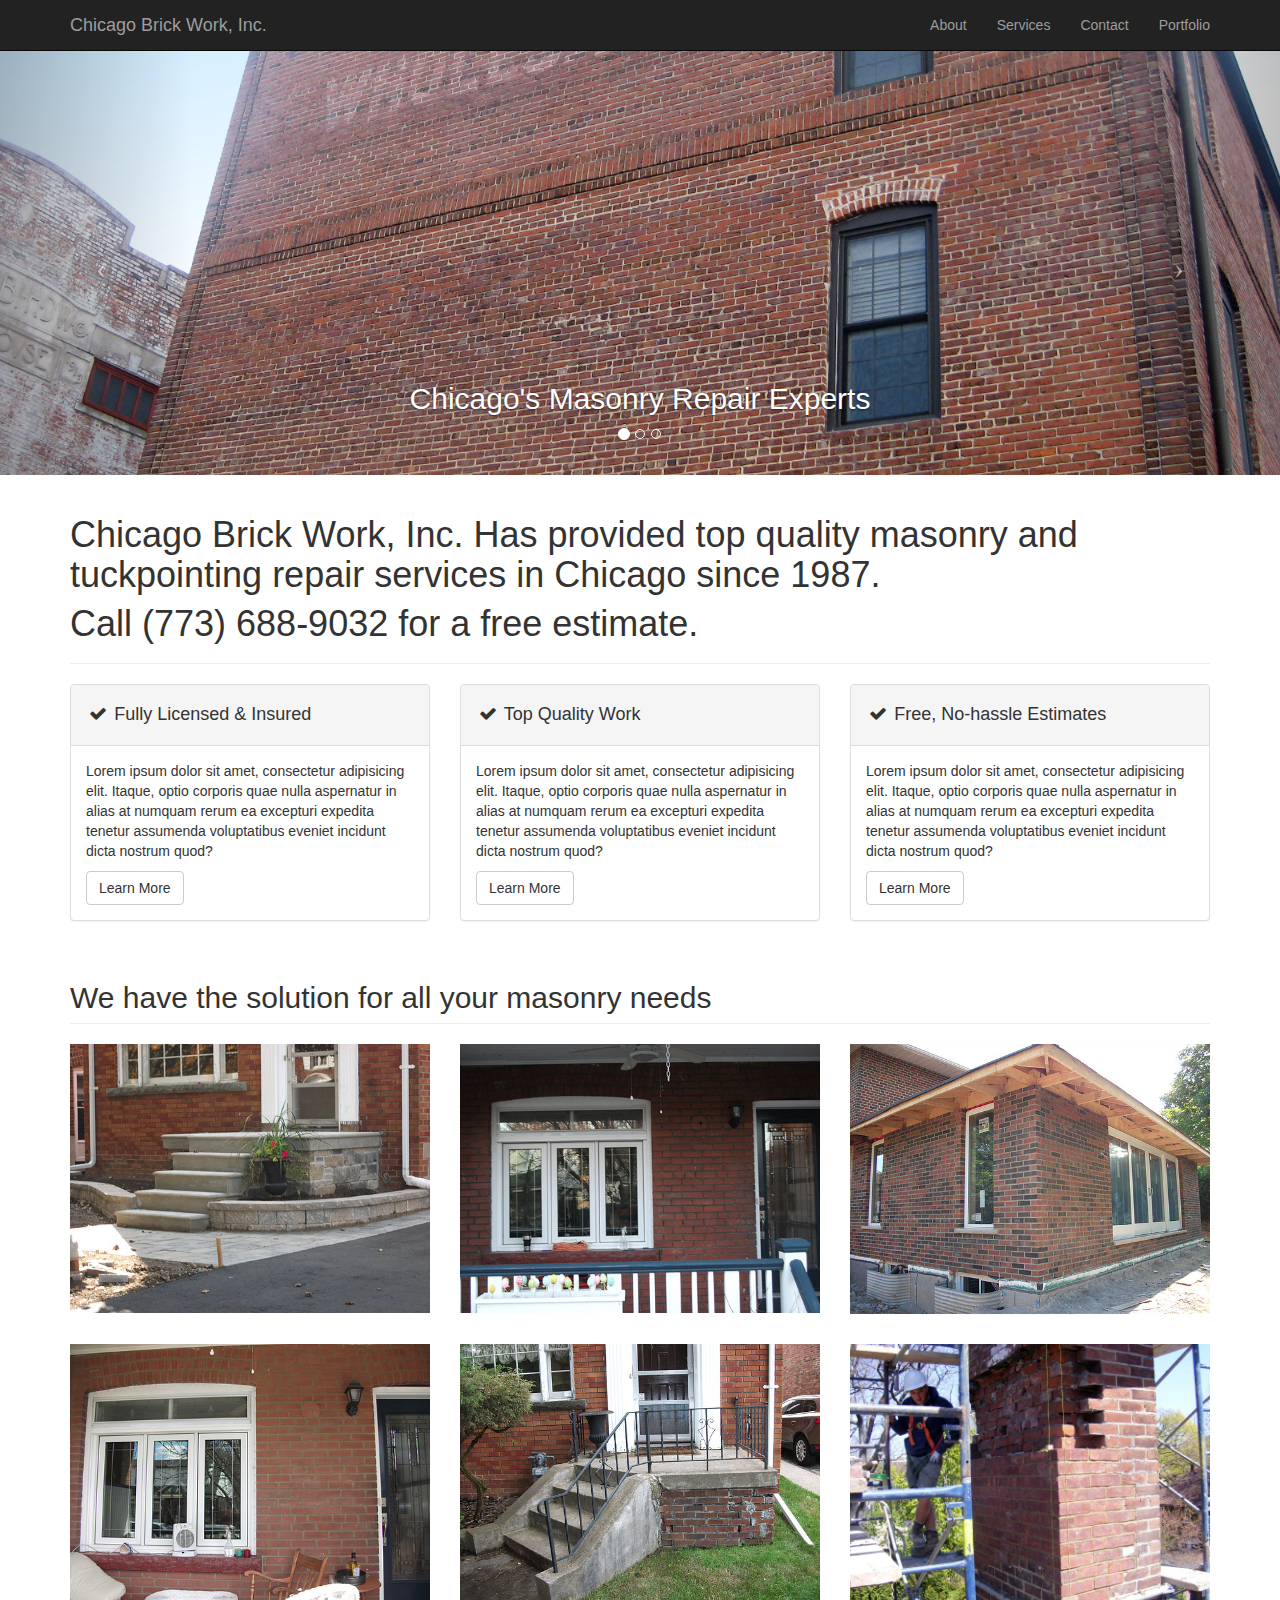
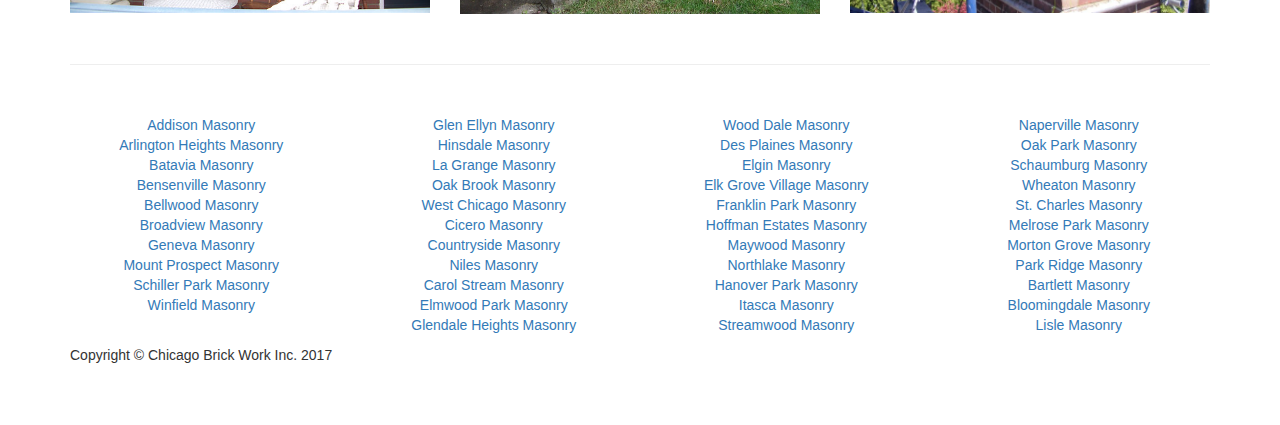
<file: index.html>
<!DOCTYPE html>
<html lang="en">

<head>

    <meta charset="utf-8">
    <meta http-equiv="X-UA-Compatible" content="IE=edge">
    <meta name="viewport" content="width=device-width, initial-scale=1">
    <meta name="description" content="">
    <meta name="author" content="">

    <title>Chicago, IL Brick Work, Chicago's Tuckpointing and Masonry repair since 1987 </title>

    <!-- Bootstrap Core CSS -->
    <link href="css/bootstrap.min.css" rel="stylesheet">

    <!-- Custom CSS -->
    <link href="css/modern-business.css" rel="stylesheet">

    <!-- Custom Fonts -->
    <link href="font-awesome/css/font-awesome.min.css" rel="stylesheet" type="text/css">

    <!-- HTML5 Shim and Respond.js IE8 support of HTML5 elements and media queries -->
    <!-- WARNING: Respond.js doesn't work if you view the page via file:// -->
    <!--[if lt IE 9]>
        <script src="https://oss.maxcdn.com/libs/html5shiv/3.7.0/html5shiv.js"></script>
        <script src="https://oss.maxcdn.com/libs/respond.js/1.4.2/respond.min.js"></script>
    <![endif]-->

</head>

<body>

    <!-- Navigation -->
    <nav class="navbar navbar-inverse navbar-fixed-top" role="navigation">
        <div class="container">
            <!-- Brand and toggle get grouped for better mobile display -->
            <div class="navbar-header">
                <button type="button" class="navbar-toggle" data-toggle="collapse" data-target="#bs-example-navbar-collapse-1">
                    <span class="sr-only">Toggle navigation</span>
                    <span class="icon-bar"></span>
                    <span class="icon-bar"></span>
                    <span class="icon-bar"></span>
                </button>
                <a class="navbar-brand" href="index.html">Chicago Brick Work, Inc.</a>
            </div>
            <!-- Collect the nav links, forms, and other content for toggling -->
            <div class="collapse navbar-collapse" id="bs-example-navbar-collapse-1">
                <ul class="nav navbar-nav navbar-right">
                    <li>
                        <a href="about.html">About</a>
                    </li>
                    <li>
                        <a href="services.html">Services</a>
                    </li>
                    <li>
                        <a href="contact.html">Contact</a>
                    </li>
                    
                     <li>
                        <a href="portfolio-3-col.html">Portfolio</a>
                    </li>
                </ul>
            </div>
            <!-- /.navbar-collapse -->
        </div>
        <!-- /.container -->
    </nav>

    <!-- Header Carousel -->
    <header id="myCarousel" class="carousel slide">
        <!-- Indicators -->
        <ol class="carousel-indicators">
            <li data-target="#myCarousel" data-slide-to="0" class="active"></li>
            <li data-target="#myCarousel" data-slide-to="1"></li>
            <li data-target="#myCarousel" data-slide-to="2"></li>
        </ol>

        <!-- Wrapper for slides -->
        <div class="carousel-inner">
            <div class="item active">
                <div class="fill" style="background-image:url('images/downtown.png');"></div>
                <div class="carousel-caption">
                    <h2>Chicago's Masonry Repair Experts</h2>
                </div>
            </div>
            <div class="item">
                <div class="fill" style="background-image:url('images/bricks.jpg');"></div>
                <div class="carousel-caption">
                    <h2>Over 30 years of Experience</h2>
                </div>
            </div>
            <div class="item">
                <div class="fill" style="background-image:url('images/1405Broadway.jpg');"></div>
                <div class="carousel-caption">
                    <h2>Call today for a free estimate! (773) 688-9032</h2>
                </div>
            </div>
        </div>

        <!-- Controls -->
        <a class="left carousel-control" href="#myCarousel" data-slide="prev">
            <span class="icon-prev"></span>
        </a>
        <a class="right carousel-control" href="#myCarousel" data-slide="next">
            <span class="icon-next"></span>
        </a>
    </header>

    <!-- Page Content -->
    <div class="container">

        <!-- Marketing Icons Section -->
        <div class="row">
            <div class="col-lg-12">
                <h1 class="page-header">
                    <p>Chicago Brick Work, Inc. Has provided top quality masonry and tuckpointing repair services in Chicago since 1987.</p>
                    <p>Call (773) 688-9032 for a free estimate. </p>
                </h1>
            </div>
            <div class="col-md-4">
                <div class="panel panel-default">
                    <div class="panel-heading">
                        <h4><i class="fa fa-fw fa-check"></i> Fully Licensed &amp; Insured</h4>
                    </div>
                    <div class="panel-body">
                        <p>Lorem ipsum dolor sit amet, consectetur adipisicing elit. Itaque, optio corporis quae nulla aspernatur in alias at numquam rerum ea excepturi expedita tenetur assumenda voluptatibus eveniet incidunt dicta nostrum quod?</p>
                        <a href="#" class="btn btn-default">Learn More</a>
                    </div>
                </div>
            </div>
            <div class="col-md-4">
                <div class="panel panel-default">
                    <div class="panel-heading">
                        <h4><i class="fa fa-fw fa-check"></i> Top Quality Work</h4>
                    </div>
                    <div class="panel-body">
                        <p>Lorem ipsum dolor sit amet, consectetur adipisicing elit. Itaque, optio corporis quae nulla aspernatur in alias at numquam rerum ea excepturi expedita tenetur assumenda voluptatibus eveniet incidunt dicta nostrum quod?</p>
                        <a href="#" class="btn btn-default">Learn More</a>
                    </div>
                </div>
            </div>
            <div class="col-md-4">
                <div class="panel panel-default">
                    <div class="panel-heading">
                        <h4><i class="fa fa-fw fa-check"></i> Free, No-hassle Estimates</h4>
                    </div>
                    <div class="panel-body">
                        <p>Lorem ipsum dolor sit amet, consectetur adipisicing elit. Itaque, optio corporis quae nulla aspernatur in alias at numquam rerum ea excepturi expedita tenetur assumenda voluptatibus eveniet incidunt dicta nostrum quod?</p>
                        <a href="#" class="btn btn-default">Learn More</a>
                    </div>
                </div>
            </div>
        </div>
        <!-- /.row -->

        <!-- Portfolio Section -->
        <div class="row">
            <div class="col-lg-12">
                <h2 class="page-header">We have the solution for all your masonry needs</h2>
            </div>
            <div class="col-md-4 col-sm-6">
                <a href="portfolio-item.html">
                    <img class="img-responsive img-portfolio img-hover" src="images/stone_rebuild.jpg" alt="">
                </a>
            </div>
            <div class="col-md-4 col-sm-6">
                <a href="portfolio-item.html">
                    <img class="img-responsive img-portfolio img-hover" src="images/tuckpointing_lincoln_park.jpg" alt="">
                </a>
            </div>
            <div class="col-md-4 col-sm-6">
                <a href="portfolio-item.html">
                    <img class="img-responsive img-portfolio img-hover" src="images/parapet_rebuilding.jpg" alt="">
                </a>
            </div>
            <div class="col-md-4 col-sm-6">
                <a href="portfolio-item.html">
                    <img class="img-responsive img-portfolio img-hover" src="images/efflourescence_removal.jpg" alt="">
                </a>
            </div>
            <div class="col-md-4 col-sm-6">
                <a href="portfolio-item.html">
                    <img class="img-responsive img-portfolio img-hover" src="images/concrete_stair_repair.jpg" alt="">
                </a>
            </div>
            <div class="col-md-4 col-sm-6">
                <a href="portfolio-item.html">
                    <img class="img-responsive img-portfolio img-hover" src="images/chimney_repair_chicago.jpg" alt="">
                </a>
            </div>
        </div>
        <!-- /.row -->

        <hr>


        <!-- Footer -->
        <footer>

            <div class="row">
<div class="column col-md-3 col-sm-4"><div class="text-block reverse-type"><p style="text-align: center;"><a href="locations/addison-masonry.html">Addison Masonry<br>
</a><a href="locations/arlington-heights-masonry.html">Arlington Heights Masonry<br>
</a><a title="Batavia Masonry" href="locations/batavia-masonry.html">Batavia Masonry<br>
</a><a title="Bensenville Masonry" href="locations/bensenville-masonry.html">Bensenville Masonry<br>
</a><a href="locations/bellwood-masonry.html">Bellwood Masonry<br>
</a><a href="locations/broadview-masonry.html">Broadview Masonry</a><a title="Bensenville Masonry" href="locations/bensenville-masonry.html"><br>
</a><a title="Geneva Masonry" href="locations/geneva-masonry.html">Geneva Masonry<br>
</a><a href="locations/mount-prospect-masonry.html">Mount Prospect Masonry<br>
</a><a href="locations/schiller-park-masonry.html">Schiller Park Masonry</a><br>
<a href="locations/winfield-masonry.html">Winfield Masonry</a></p>
</div></div><div class="column col-md-3 col-sm-4"><div class="text-block reverse-type"><p style="text-align: center;"><a title="Glen Ellyn Masonry" href="locations/glen-ellyn-masonry.html">Glen Ellyn Masonry</a><a title="Glen Ellyn Masonry" href="locations/glen-ellyn-masonry.html"><br>
</a><a title="La Grange Masonry" href="locations/la-grange-masonry.html">Hinsdale Masonry<br>
La Grange Masonry<br>
</a><a title="Oak Brook Masonry" href="locations/oak-brook-masonry.html">Oak Brook Masonry<br>
</a><a title="West Chicago Masonry" href="locations/west-chicago-masonry.html">West Chicago Masonry<br>
</a><a href="locations/cicero-masonry.html">Cicero Masonry<br>
</a><a href="locations/countryside-masonry.html">Countryside Masonry<br>
</a><a href="locations/niles-masonry.html">Niles Masonry</a><br>
<a href="locations/carol-stream-masonry.html">Carol Stream Masonry</a><br>
<a href="locations/elmwood-park-masonry.html">Elmwood Park Masonry</a><br>
<a href="locations/glendale-heights-masonry.html">Glendale Heights Masonry</a></p>
</div></div><div class="column col-md-3 col-sm-4"><div class="text-block reverse-type"><p style="text-align: center;"><a title="Wood Dale Masonry" href="locations/wood-dale-masonry.html">Wood Dale Masonry<br>
</a><a href="locations/des-plaines-masonry.html">Des Plaines Masonry<br>
Elgin Masonry<br>
</a><a href="locations/elk-grove-village-masonry.html">Elk Grove Village Masonry<br>
</a><a href="locations/franklin-park-masonry.html">Franklin Park Masonry</a><br>
<a href="locations/hoffman-estates-masonry.html">Hoffman Estates Masonry<br>
</a><a href="locations/maywood-masonry.html">Maywood Masonry<br>
</a><a href="locations/northlake-masonry.html">Northlake Masonry</a><br>
<a href="locations/hanover-park-masonry.html">Hanover Park Masonry</a><br>
<a href="locations/itasca-masonry.html">Itasca Masonry</a><br>
<a href="locations/streamwood-masonry.html">Streamwood Masonry</a></p>
</div></div><div class="column col-md-3 col-sm-4"><div class="text-block reverse-type"><p style="text-align: center;"><a href="locations/naperville-masonry.html">Naperville Masonry</a><br>
<a href="locations/oak-park-masonry.html">Oak Park Masonry</a><br>
<a href="locations/schaumburg-masonry.html">Schaumburg Masonry</a><br>
<a href="locations/wheaton-masonry.html">Wheaton Masonry</a><br>
<a title="St. Charles Masonry" href="locations/st-charles-masonry.html">St. Charles Masonry</a><br>
<a href="locations/melrose-park-masonry.html">Melrose Park Masonry</a><br>
<a href="locations/morton-grove-masonry.html">Morton Grove Masonry</a><br>
<a href="locations/park-ridge-masonry.html">Park Ridge Masonry</a><br>
<a href="locations/bartlett-masonry.html">Bartlett Masonry</a><br>
<a href="locations/bloomingdale-masonry.html">Bloomingdale Masonry</a><br>
<a href="locations/lisle-masonry.html">Lisle Masonry</a></p>
</div></div>
</div>
            <div class="row">
                <div class="col-lg-12">
                    <p>Copyright &copy; Chicago Brick Work Inc. 2017</p>
                </div>
            </div>


        </footer>

    </div>
    <!-- /.container -->

    <!-- jQuery -->
    <script src="js/jquery.js"></script>

    <!-- Bootstrap Core JavaScript -->
    <script src="js/bootstrap.min.js"></script>

    <!-- Script to Activate the Carousel -->

    <script>
    $('.carousel').carousel({
        interval: 5000 //changes the speed
    })
    </script>

</body>

</html>
</file>
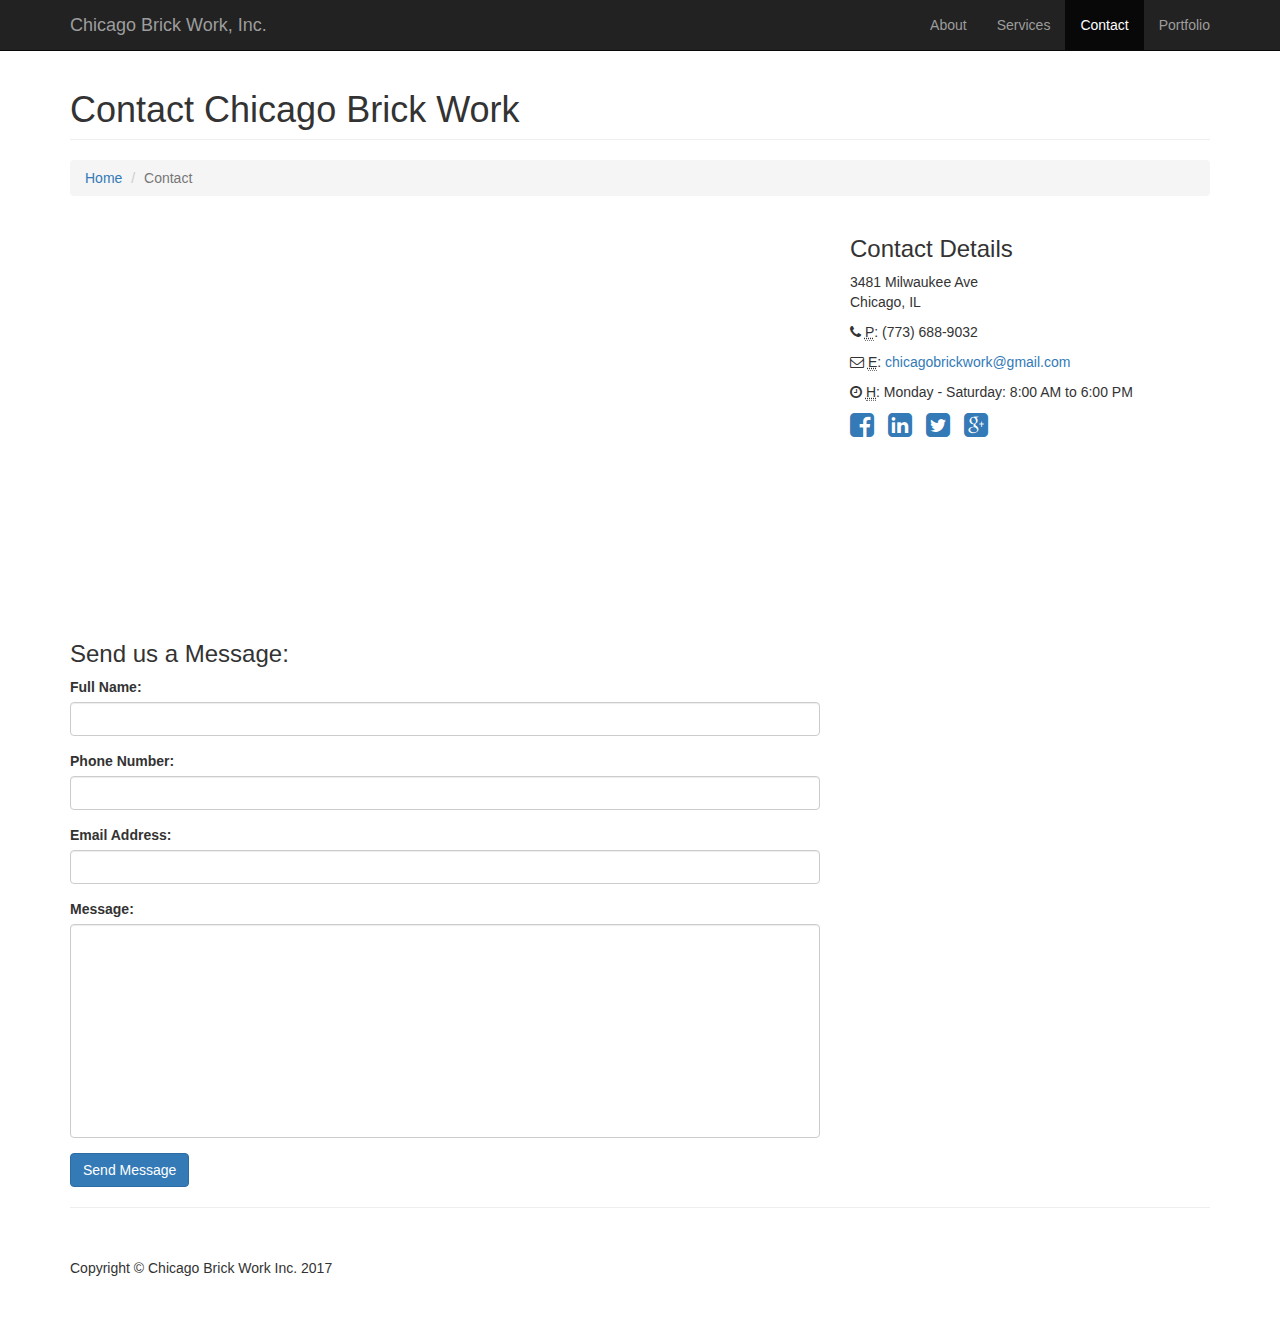
<file: contact.html>
<!DOCTYPE html>
<html lang="en">

<head>

    <meta charset="utf-8">
    <meta http-equiv="X-UA-Compatible" content="IE=edge">
    <meta name="viewport" content="width=device-width, initial-scale=1">
    <meta name="description" content="">
    <meta name="author" content="">

    <title>Contact Chicago Brick Work, Inc.</title>

    <!-- Bootstrap Core CSS -->
    <link href="css/bootstrap.min.css" rel="stylesheet">

    <!-- Custom CSS -->
    <link href="css/modern-business.css" rel="stylesheet">

    <!-- Custom Fonts -->
    <link href="font-awesome/css/font-awesome.min.css" rel="stylesheet" type="text/css">

    <!-- HTML5 Shim and Respond.js IE8 support of HTML5 elements and media queries -->
    <!-- WARNING: Respond.js doesn't work if you view the page via file:// -->
    <!--[if lt IE 9]>
        <script src="https://oss.maxcdn.com/libs/html5shiv/3.7.0/html5shiv.js"></script>
        <script src="https://oss.maxcdn.com/libs/respond.js/1.4.2/respond.min.js"></script>
    <![endif]-->

</head>

<body>

    <!-- Navigation -->
    <nav class="navbar navbar-inverse navbar-fixed-top" role="navigation">
        <div class="container">
            <!-- Brand and toggle get grouped for better mobile display -->
            <div class="navbar-header">
                <button type="button" class="navbar-toggle" data-toggle="collapse" data-target="#bs-example-navbar-collapse-1">
                    <span class="sr-only">Toggle navigation</span>
                    <span class="icon-bar"></span>
                    <span class="icon-bar"></span>
                    <span class="icon-bar"></span>
                </button>
                <a class="navbar-brand" href="index.html">Chicago Brick Work, Inc.</a>
            </div>
            <!-- Collect the nav links, forms, and other content for toggling -->
            <div class="collapse navbar-collapse" id="bs-example-navbar-collapse-1">
                <ul class="nav navbar-nav navbar-right">
                    <li>
                        <a href="about.html">About</a>
                    </li>
                    <li>
                        <a href="services.html">Services</a>
                    </li>
                    <li class="active">
                        <a href="contact.html">Contact</a>
                    </li>
                    
                     <li>
                        <a href="portfolio-3-col.html">Portfolio</a>
                    </li>
                </ul>
            </div>
            <!-- /.navbar-collapse -->
        </div>
        <!-- /.container -->
    </nav>

    <!-- Page Content -->
    <div class="container">

        <!-- Page Heading/Breadcrumbs -->
        <div class="row">
            <div class="col-lg-12">
                <h1 class="page-header">Contact Chicago Brick Work
                    
                </h1>
                <ol class="breadcrumb">
                    <li><a href="index.html">Home</a>
                    </li>
                    <li class="active">Contact</li>
                </ol>
            </div>
        </div>
        <!-- /.row -->

        <!-- Content Row -->
        <div class="row">
            <!-- Map Column -->
            <div class="col-md-8">
                <!-- Embedded Google Map -->
                <iframe width="100%" height="400px" frameborder="0" scrolling="no" marginheight="0" marginwidth="0" src="https://www.google.com/maps/embed?pb=!1m18!1m12!1m3!1d190256.09898804163!2d-87.87223759797513!3d41.83364785082478!2m3!1f0!2f0!3f0!3m2!1i1024!2i768!4f13.1!3m3!1m2!1s0x880e2c3cd0f4cbed%3A0xafe0a6ad09c0c000!2sChicago%2C+IL!5e0!3m2!1sen!2sus!4v1456672798760"></iframe>
            </div>
            <!-- Contact Details Column -->
            <div class="col-md-4">
                <h3>Contact Details</h3>
                <p>
                    3481 Milwaukee Ave<br>Chicago, IL<br>
                </p>
                <p><i class="fa fa-phone"></i>
                    <abbr title="Phone">P</abbr>: (773) 688-9032</p>
                <p><i class="fa fa-envelope-o"></i>
                    <abbr title="Email">E</abbr>: <a href="mailto:name@example.com">chicagobrickwork@gmail.com</a>
                </p>
                <p><i class="fa fa-clock-o"></i>
                    <abbr title="Hours">H</abbr>: Monday - Saturday: 8:00 AM to 6:00 PM</p>
                <ul class="list-unstyled list-inline list-social-icons">
                    <li>
                        <a href="#"><i class="fa fa-facebook-square fa-2x"></i></a>
                    </li>
                    <li>
                        <a href="#"><i class="fa fa-linkedin-square fa-2x"></i></a>
                    </li>
                    <li>
                        <a href="#"><i class="fa fa-twitter-square fa-2x"></i></a>
                    </li>
                    <li>
                        <a href="#"><i class="fa fa-google-plus-square fa-2x"></i></a>
                    </li>
                </ul>
            </div>
        </div>
        <!-- /.row -->

        <!-- Contact Form -->
        <!-- In order to set the email address and subject line for the contact form go to the bin/contact_me.php file. -->
        <div class="row">
            <div class="col-md-8">
                <h3>Send us a Message:</h3>
                <form name="sentMessage" id="contactForm" novalidate>
                    <div class="control-group form-group">
                        <div class="controls">
                            <label>Full Name:</label>
                            <input type="text" class="form-control" id="name" required data-validation-required-message="Please enter your name.">
                            <p class="help-block"></p>
                        </div>
                    </div>
                    <div class="control-group form-group">
                        <div class="controls">
                            <label>Phone Number:</label>
                            <input type="tel" class="form-control" id="phone" required data-validation-required-message="Please enter your phone number.">
                        </div>
                    </div>
                    <div class="control-group form-group">
                        <div class="controls">
                            <label>Email Address:</label>
                            <input type="email" class="form-control" id="email" required data-validation-required-message="Please enter your email address.">
                        </div>
                    </div>
                    <div class="control-group form-group">
                        <div class="controls">
                            <label>Message:</label>
                            <textarea rows="10" cols="100" class="form-control" id="message" required data-validation-required-message="Please enter your message" maxlength="999" style="resize:none"></textarea>
                        </div>
                    </div>
                    <div id="success"></div>
                    <!-- For success/fail messages -->
                    <button type="submit" class="btn btn-primary">Send Message</button>
                </form>
            </div>

        </div>
        <!-- /.row -->

        <hr>

        <!-- Footer -->
        <footer>
            <div class="row">
                <div class="col-lg-12">
                    <p>Copyright &copy; Chicago Brick Work Inc. 2017</p>
                </div>
            </div>
        </footer>

    </div>
    <!-- /.container -->

    <!-- jQuery -->
    <script src="js/jquery.js"></script>

    <!-- Bootstrap Core JavaScript -->
    <script src="js/bootstrap.min.js"></script>

    <!-- Contact Form JavaScript -->
    <!-- Do not edit these files! In order to set the email address and subject line for the contact form go to the bin/contact_me.php file. -->
    <script src="js/jqBootstrapValidation.js"></script>
    <script src="js/contact_me.js"></script>

</body>

</html>
</file>
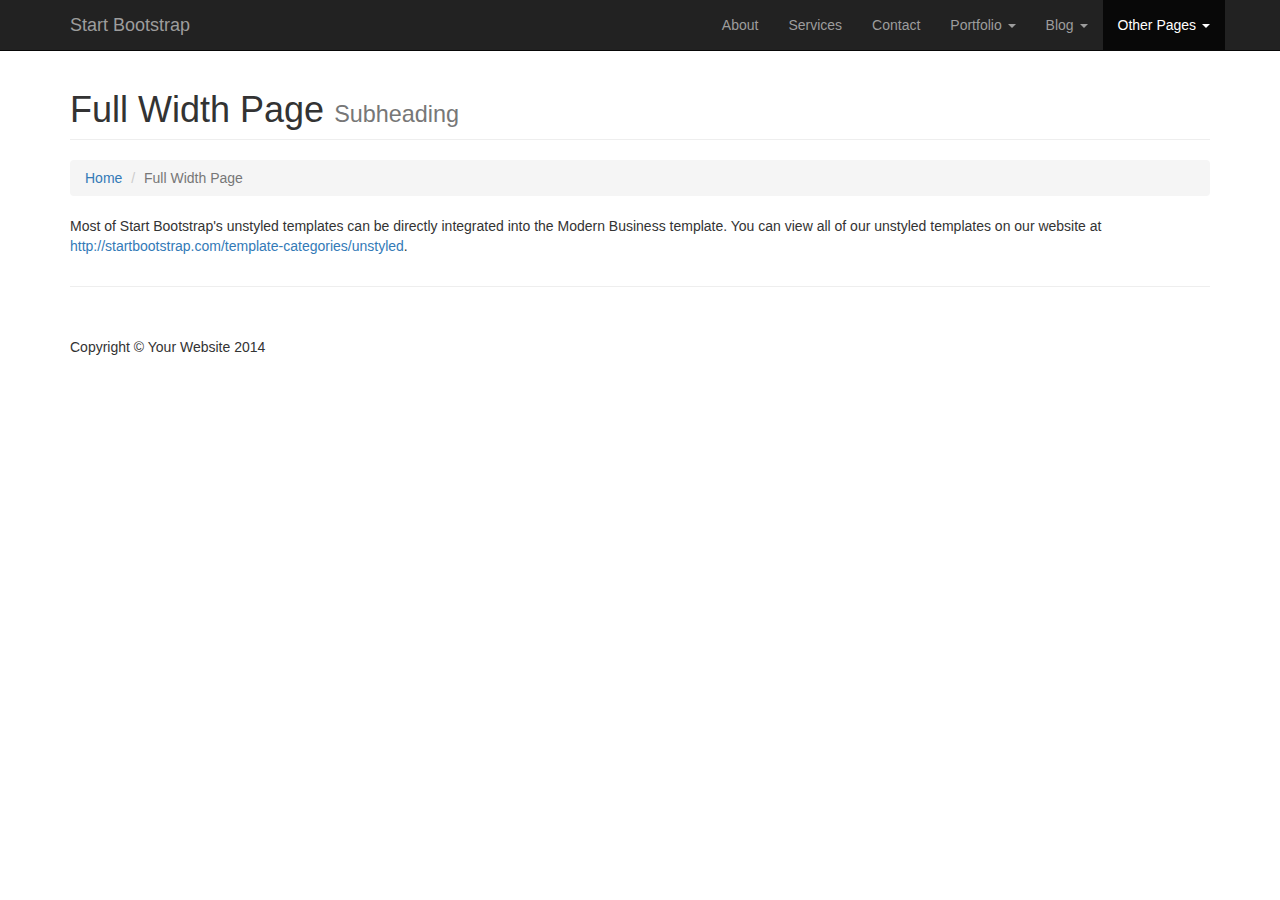
<file: full-width.html>
<!DOCTYPE html>
<html lang="en">

<head>

    <meta charset="utf-8">
    <meta http-equiv="X-UA-Compatible" content="IE=edge">
    <meta name="viewport" content="width=device-width, initial-scale=1">
    <meta name="description" content="">
    <meta name="author" content="">

    <title>Modern Business - Start Bootstrap Template</title>

    <!-- Bootstrap Core CSS -->
    <link href="css/bootstrap.min.css" rel="stylesheet">

    <!-- Custom CSS -->
    <link href="css/modern-business.css" rel="stylesheet">

    <!-- Custom Fonts -->
    <link href="font-awesome/css/font-awesome.min.css" rel="stylesheet" type="text/css">

    <!-- HTML5 Shim and Respond.js IE8 support of HTML5 elements and media queries -->
    <!-- WARNING: Respond.js doesn't work if you view the page via file:// -->
    <!--[if lt IE 9]>
        <script src="https://oss.maxcdn.com/libs/html5shiv/3.7.0/html5shiv.js"></script>
        <script src="https://oss.maxcdn.com/libs/respond.js/1.4.2/respond.min.js"></script>
    <![endif]-->

</head>

<body>

    <!-- Navigation -->
    <nav class="navbar navbar-inverse navbar-fixed-top" role="navigation">
        <div class="container">
            <!-- Brand and toggle get grouped for better mobile display -->
            <div class="navbar-header">
                <button type="button" class="navbar-toggle" data-toggle="collapse" data-target="#bs-example-navbar-collapse-1">
                    <span class="sr-only">Toggle navigation</span>
                    <span class="icon-bar"></span>
                    <span class="icon-bar"></span>
                    <span class="icon-bar"></span>
                </button>
                <a class="navbar-brand" href="index.html">Start Bootstrap</a>
            </div>
            <!-- Collect the nav links, forms, and other content for toggling -->
            <div class="collapse navbar-collapse" id="bs-example-navbar-collapse-1">
                <ul class="nav navbar-nav navbar-right">
                    <li>
                        <a href="about.html">About</a>
                    </li>
                    <li>
                        <a href="services.html">Services</a>
                    </li>
                    <li>
                        <a href="contact.html">Contact</a>
                    </li>
                    <li class="dropdown">
                        <a href="#" class="dropdown-toggle" data-toggle="dropdown">Portfolio <b class="caret"></b></a>
                        <ul class="dropdown-menu">
                            <li>
                                <a href="portfolio-1-col.html">1 Column Portfolio</a>
                            </li>
                            <li>
                                <a href="portfolio-2-col.html">2 Column Portfolio</a>
                            </li>
                            <li>
                                <a href="portfolio-3-col.html">3 Column Portfolio</a>
                            </li>
                            <li>
                                <a href="portfolio-4-col.html">4 Column Portfolio</a>
                            </li>
                            <li>
                                <a href="portfolio-item.html">Single Portfolio Item</a>
                            </li>
                        </ul>
                    </li>
                    <li class="dropdown">
                        <a href="#" class="dropdown-toggle" data-toggle="dropdown">Blog <b class="caret"></b></a>
                        <ul class="dropdown-menu">
                            <li>
                                <a href="blog-home-1.html">Blog Home 1</a>
                            </li>
                            <li>
                                <a href="blog-home-2.html">Blog Home 2</a>
                            </li>
                            <li>
                                <a href="blog-post.html">Blog Post</a>
                            </li>
                        </ul>
                    </li>
                    <li class="dropdown active">
                        <a href="#" class="dropdown-toggle" data-toggle="dropdown">Other Pages <b class="caret"></b></a>
                        <ul class="dropdown-menu">
                            <li class="active">
                                <a href="full-width.html">Full Width Page</a>
                            </li>
                            <li>
                                <a href="sidebar.html">Sidebar Page</a>
                            </li>
                            <li>
                                <a href="faq.html">FAQ</a>
                            </li>
                            <li>
                                <a href="404.html">404</a>
                            </li>
                            <li>
                                <a href="pricing.html">Pricing Table</a>
                            </li>
                        </ul>
                    </li>
                </ul>
            </div>
            <!-- /.navbar-collapse -->
        </div>
        <!-- /.container -->
    </nav>

    <!-- Page Content -->
    <div class="container">

        <!-- Page Heading/Breadcrumbs -->
        <div class="row">
            <div class="col-lg-12">
                <h1 class="page-header">Full Width Page
                    <small>Subheading</small>
                </h1>
                <ol class="breadcrumb">
                    <li><a href="index.html">Home</a>
                    </li>
                    <li class="active">Full Width Page</li>
                </ol>
            </div>
        </div>
        <!-- /.row -->

        <!-- Content Row -->
        <div class="row">
            <div class="col-lg-12">
                <p>Most of Start Bootstrap's unstyled templates can be directly integrated into the Modern Business template. You can view all of our unstyled templates on our website at <a href="http://startbootstrap.com/template-categories/unstyled">http://startbootstrap.com/template-categories/unstyled</a>.</p>
            </div>
        </div>
        <!-- /.row -->

        <hr>

        <!-- Footer -->
        <footer>
            <div class="row">
                <div class="col-lg-12">
                    <p>Copyright &copy; Your Website 2014</p>
                </div>
            </div>
        </footer>

    </div>
    <!-- /.container -->

    <!-- jQuery -->
    <script src="js/jquery.js"></script>

    <!-- Bootstrap Core JavaScript -->
    <script src="js/bootstrap.min.js"></script>

</body>

</html>
</file>
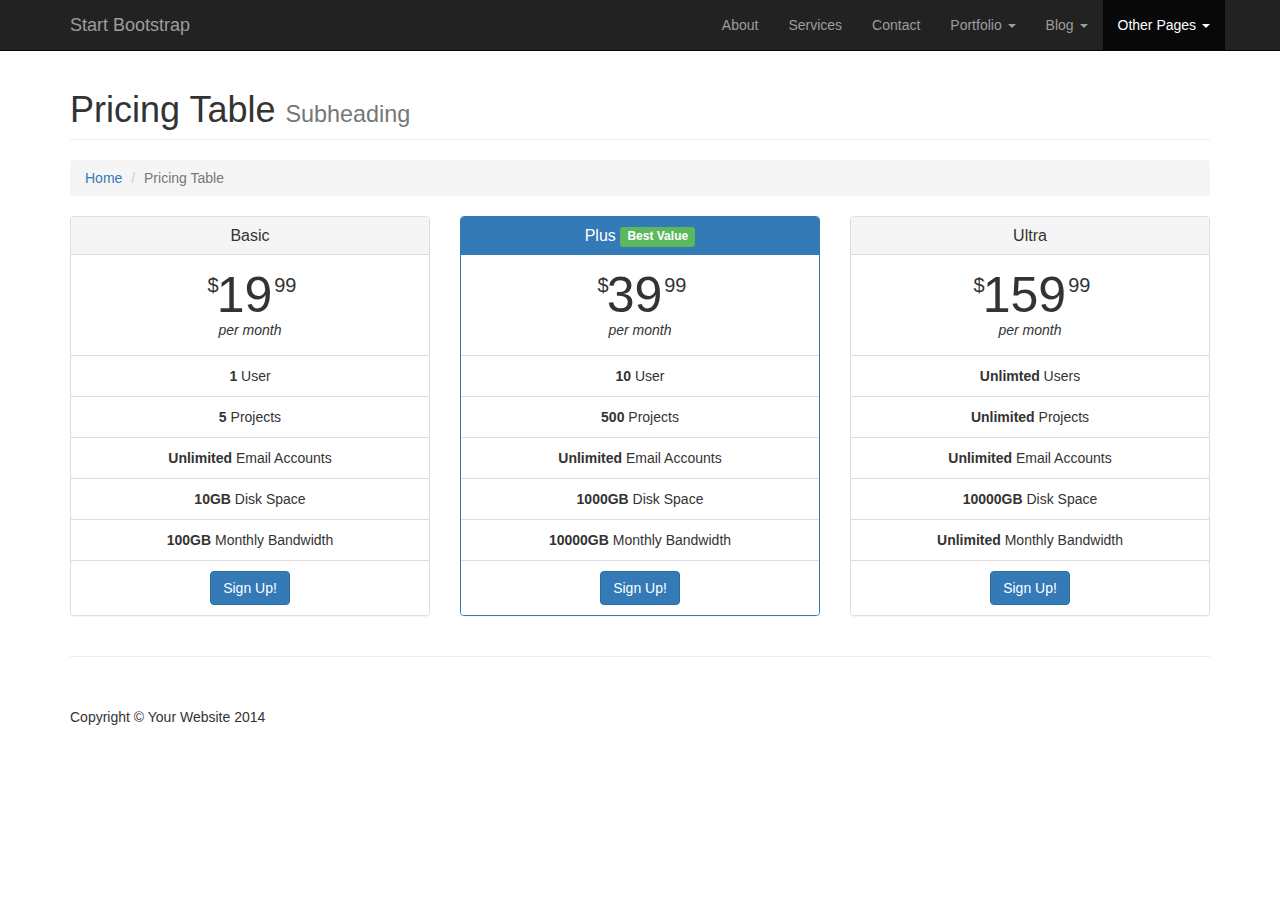
<file: pricing.html>
<!DOCTYPE html>
<html lang="en">

<head>

    <meta charset="utf-8">
    <meta http-equiv="X-UA-Compatible" content="IE=edge">
    <meta name="viewport" content="width=device-width, initial-scale=1">
    <meta name="description" content="">
    <meta name="author" content="">

    <title>Modern Business - Start Bootstrap Template</title>

    <!-- Bootstrap Core CSS -->
    <link href="css/bootstrap.min.css" rel="stylesheet">

    <!-- Custom CSS -->
    <link href="css/modern-business.css" rel="stylesheet">

    <!-- Custom Fonts -->
    <link href="font-awesome/css/font-awesome.min.css" rel="stylesheet" type="text/css">

    <!-- HTML5 Shim and Respond.js IE8 support of HTML5 elements and media queries -->
    <!-- WARNING: Respond.js doesn't work if you view the page via file:// -->
    <!--[if lt IE 9]>
        <script src="https://oss.maxcdn.com/libs/html5shiv/3.7.0/html5shiv.js"></script>
        <script src="https://oss.maxcdn.com/libs/respond.js/1.4.2/respond.min.js"></script>
    <![endif]-->

</head>

<body>

    <!-- Navigation -->
    <nav class="navbar navbar-inverse navbar-fixed-top" role="navigation">
        <div class="container">
            <!-- Brand and toggle get grouped for better mobile display -->
            <div class="navbar-header">
                <button type="button" class="navbar-toggle" data-toggle="collapse" data-target="#bs-example-navbar-collapse-1">
                    <span class="sr-only">Toggle navigation</span>
                    <span class="icon-bar"></span>
                    <span class="icon-bar"></span>
                    <span class="icon-bar"></span>
                </button>
                <a class="navbar-brand" href="index.html">Start Bootstrap</a>
            </div>
            <!-- Collect the nav links, forms, and other content for toggling -->
            <div class="collapse navbar-collapse" id="bs-example-navbar-collapse-1">
                <ul class="nav navbar-nav navbar-right">
                    <li>
                        <a href="about.html">About</a>
                    </li>
                    <li>
                        <a href="services.html">Services</a>
                    </li>
                    <li>
                        <a href="contact.html">Contact</a>
                    </li>
                    <li class="dropdown">
                        <a href="#" class="dropdown-toggle" data-toggle="dropdown">Portfolio <b class="caret"></b></a>
                        <ul class="dropdown-menu">
                            <li>
                                <a href="portfolio-1-col.html">1 Column Portfolio</a>
                            </li>
                            <li>
                                <a href="portfolio-2-col.html">2 Column Portfolio</a>
                            </li>
                            <li>
                                <a href="portfolio-3-col.html">3 Column Portfolio</a>
                            </li>
                            <li>
                                <a href="portfolio-4-col.html">4 Column Portfolio</a>
                            </li>
                            <li>
                                <a href="portfolio-item.html">Single Portfolio Item</a>
                            </li>
                        </ul>
                    </li>
                    <li class="dropdown">
                        <a href="#" class="dropdown-toggle" data-toggle="dropdown">Blog <b class="caret"></b></a>
                        <ul class="dropdown-menu">
                            <li>
                                <a href="blog-home-1.html">Blog Home 1</a>
                            </li>
                            <li>
                                <a href="blog-home-2.html">Blog Home 2</a>
                            </li>
                            <li>
                                <a href="blog-post.html">Blog Post</a>
                            </li>
                        </ul>
                    </li>
                    <li class="dropdown active">
                        <a href="#" class="dropdown-toggle" data-toggle="dropdown">Other Pages <b class="caret"></b></a>
                        <ul class="dropdown-menu">
                            <li>
                                <a href="full-width.html">Full Width Page</a>
                            </li>
                            <li>
                                <a href="sidebar.html">Sidebar Page</a>
                            </li>
                            <li>
                                <a href="faq.html">FAQ</a>
                            </li>
                            <li>
                                <a href="404.html">404</a>
                            </li>
                            <li class="active">
                                <a href="pricing.html">Pricing Table</a>
                            </li>
                        </ul>
                    </li>
                </ul>
            </div>
            <!-- /.navbar-collapse -->
        </div>
        <!-- /.container -->
    </nav>

    <!-- Page Content -->
    <div class="container">

        <!-- Page Heading/Breadcrumbs -->
        <div class="row">
            <div class="col-lg-12">
                <h1 class="page-header">Pricing Table
                    <small>Subheading</small>
                </h1>
                <ol class="breadcrumb">
                    <li><a href="index.html">Home</a>
                    </li>
                    <li class="active">Pricing Table</li>
                </ol>
            </div>
        </div>
        <!-- /.row -->

        <!-- Content Row -->
        <div class="row">
            <div class="col-md-4">
                <div class="panel panel-default text-center">
                    <div class="panel-heading">
                        <h3 class="panel-title">Basic</h3>
                    </div>
                    <div class="panel-body">
                        <span class="price"><sup>$</sup>19<sup>99</sup></span>
                        <span class="period">per month</span>
                    </div>
                    <ul class="list-group">
                        <li class="list-group-item"><strong>1</strong> User</li>
                        <li class="list-group-item"><strong>5</strong> Projects</li>
                        <li class="list-group-item"><strong>Unlimited</strong> Email Accounts</li>
                        <li class="list-group-item"><strong>10GB</strong> Disk Space</li>
                        <li class="list-group-item"><strong>100GB</strong> Monthly Bandwidth</li>
                        <li class="list-group-item"><a href="#" class="btn btn-primary">Sign Up!</a>
                        </li>
                    </ul>
                </div>
            </div>
            <div class="col-md-4">
                <div class="panel panel-primary text-center">
                    <div class="panel-heading">
                        <h3 class="panel-title">Plus <span class="label label-success">Best Value</span></h3>
                    </div>
                    <div class="panel-body">
                        <span class="price"><sup>$</sup>39<sup>99</sup></span>
                        <span class="period">per month</span>
                    </div>
                    <ul class="list-group">
                        <li class="list-group-item"><strong>10</strong> User</li>
                        <li class="list-group-item"><strong>500</strong> Projects</li>
                        <li class="list-group-item"><strong>Unlimited</strong> Email Accounts</li>
                        <li class="list-group-item"><strong>1000GB</strong> Disk Space</li>
                        <li class="list-group-item"><strong>10000GB</strong> Monthly Bandwidth</li>
                        <li class="list-group-item"><a href="#" class="btn btn-primary">Sign Up!</a>
                        </li>
                    </ul>
                </div>
            </div>
            <div class="col-md-4">
                <div class="panel panel-default text-center">
                    <div class="panel-heading">
                        <h3 class="panel-title">Ultra</h3>
                    </div>
                    <div class="panel-body">
                        <span class="price"><sup>$</sup>159<sup>99</sup></span>
                        <span class="period">per month</span>
                    </div>
                    <ul class="list-group">
                        <li class="list-group-item"><strong>Unlimted</strong> Users</li>
                        <li class="list-group-item"><strong>Unlimited</strong> Projects</li>
                        <li class="list-group-item"><strong>Unlimited</strong> Email Accounts</li>
                        <li class="list-group-item"><strong>10000GB</strong> Disk Space</li>
                        <li class="list-group-item"><strong>Unlimited</strong> Monthly Bandwidth</li>
                        <li class="list-group-item"><a href="#" class="btn btn-primary">Sign Up!</a>
                        </li>
                    </ul>
                </div>
            </div>
        </div>
        <!-- /.row -->

        <hr>

        <!-- Footer -->
        <footer>
            <div class="row">
                <div class="col-lg-12">
                    <p>Copyright &copy; Your Website 2014</p>
                </div>
            </div>
        </footer>

    </div>
    <!-- /.container -->

    <!-- jQuery -->
    <script src="js/jquery.js"></script>

    <!-- Bootstrap Core JavaScript -->
    <script src="js/bootstrap.min.js"></script>

</body>

</html>
</file>
<file: css/modern-business.css>
/*!
 * Start Bootstrap - Modern Business HTML Template (http://startbootstrap.com)
 * Code licensed under the Apache License v2.0.
 * For details, see http://www.apache.org/licenses/LICENSE-2.0.
 */

/* Global Styles */

html,
body {
    height: 100%;
}

body {
    padding-top: 50px; /* Required padding for .navbar-fixed-top. Remove if using .navbar-static-top. Change if height of navigation changes. */
}

.img-portfolio {
    margin-bottom: 30px;
}

.img-hover:hover {
    opacity: 0.8;
}

/* Home Page Carousel */

header.carousel {
    height: 50%;
}

header.carousel .item,
header.carousel .item.active,
header.carousel .carousel-inner {
    height: 100%;
}

header.carousel .fill {
    width: 100%;
    height: 100%;
    background-position: center;
    background-size: cover;
}

/* 404 Page Styles */

.error-404 {
    font-size: 100px;
}

/* Pricing Page Styles */

.price {
    display: block;
    font-size: 50px;
    line-height: 50px;
}

.price sup {
    top: -20px;
    left: 2px;
    font-size: 20px;
}

.period {
    display: block;
    font-style: italic;
}

/* Footer Styles */

footer {
    margin: 50px 0;
}

/* Responsive Styles */

@media(max-width:991px) {
    .customer-img,
    .img-related {
        margin-bottom: 30px;
    }
}

@media(max-width:767px) {
    .img-portfolio {
        margin-bottom: 15px;
    }

    header.carousel .carousel {
        height: 70%;
    }
}
</file>
